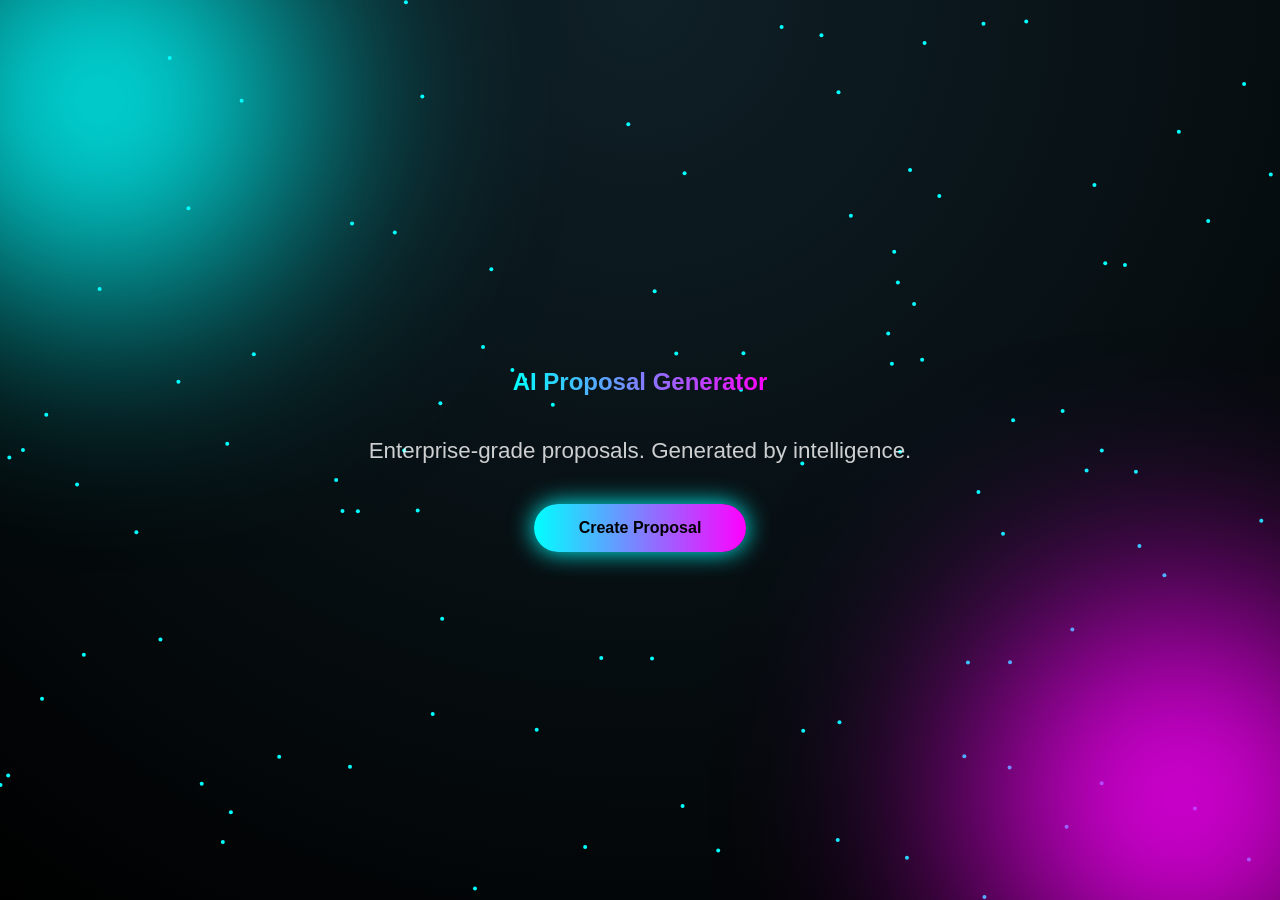
<file: frontend/index.html>
<!DOCTYPE html>
<html lang="en">
<head>
  <title>AI Proposal Generator</title>
  <link rel="stylesheet" href="css/style.css">
</head>
<body>

<div class="bg-orbs"></div>

<section class="hero">
  <h1 class="glow-text">AI Proposal Generator</h1>
  <p class="subtitle">Enterprise-grade proposals. Generated by intelligence.</p>

  <a href="create.html" class="neon-btn">Create Proposal</a>
</section>

<canvas id="network"></canvas>
<script src="js/app.js"></script>

</body>
</html>
</file>
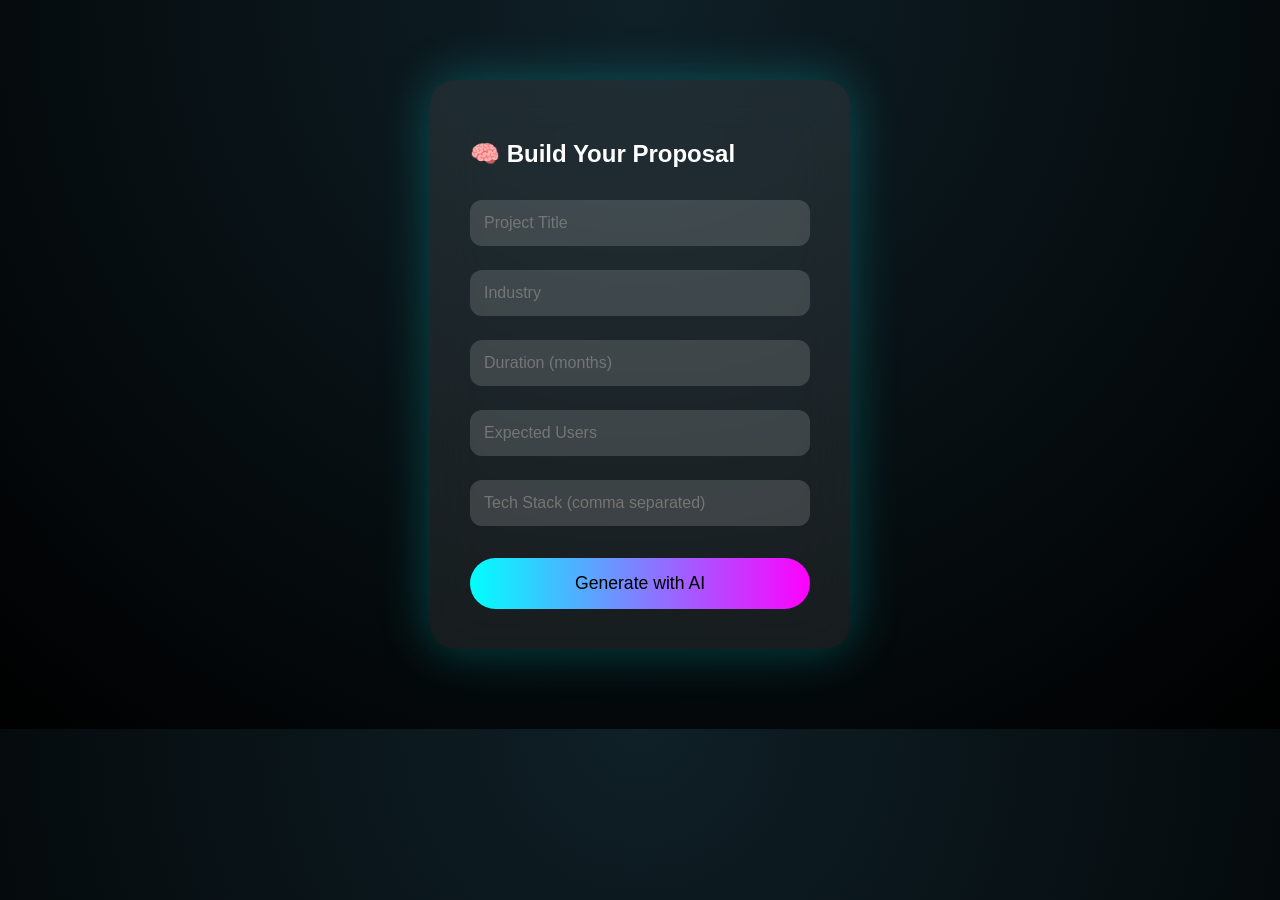
<file: frontend/create.html>
<!DOCTYPE html>
<html>
<head>
  <title>Create Proposal</title>
  <link rel="stylesheet" href="css/style.css">
</head>
<body>

<div class="glass-card">
  <h2>🧠 Build Your Proposal</h2>

  <input id="title" placeholder="Project Title">
  <input id="industry" placeholder="Industry">
  <input id="duration" type="number" placeholder="Duration (months)">
  <input id="users" type="number" placeholder="Expected Users">
  <input id="tech" placeholder="Tech Stack (comma separated)">

<button onclick="generate()">Generate with AI</button>
<div id="loader" class="loader hidden"></div>
</div>

<script src="js/app.js"></script>
</body>
</html>
</file>
<file: frontend/css/style.css>
* {
  box-sizing: border-box;
}

body {
  margin: 0;
  font-family: 'Segoe UI', sans-serif;
  background: radial-gradient(circle at top, #0f2027, #000);
  color: white;
  overflow-x: hidden;
}

.bg-orbs::before,
.bg-orbs::after {
  content: "";
  position: fixed;
  width: 400px;
  height: 400px;
  border-radius: 50%;
  filter: blur(120px);
  z-index: -1;
}

.bg-orbs::before {
  background: #00ffff;
  top: -100px;
  left: -100px;
}

.bg-orbs::after {
  background: #ff00ff;
  bottom: -100px;
  right: -100px;
}

.hero {
  height: 100vh;
  display: flex;
  flex-direction: column;
  justify-content: center;
  align-items: center;
  text-align: center;
}

.glow-text {
  background: linear-gradient(90deg, #00ffff, #ff00ff);
  -webkit-background-clip: text;
  background-clip: text;
  -webkit-text-fill-color: transparent;
}

.subtitle {
  opacity: 0.8;
  margin-bottom: 40px;
  font-size: 1.4rem;
}

.neon-btn {
  padding: 15px 45px;
  border-radius: 40px;
  background: linear-gradient(90deg, #00ffff, #ff00ff);
  color: black;
  font-weight: bold;
  text-decoration: none;
  box-shadow: 0 0 25px #00ffff;
  transition: 0.3s;
}

.neon-btn:hover {
  transform: scale(1.1);
  box-shadow: 0 0 60px #ff00ff;
}

.glass-card {
  width: 420px;
  margin: 80px auto;
  padding: 40px;
  border-radius: 25px;
  background: rgba(255,255,255,0.08);
  backdrop-filter: blur(25px);
  box-shadow: 0 0 50px rgba(0,255,255,0.25);
  animation: fadeUp 1.2s ease;
}

.glass-card.wide {
  width: 75%;
}

input {
  width: 100%;
  padding: 14px;
  margin: 12px 0;
  border-radius: 12px;
  border: none;
  background: rgba(255,255,255,0.15);
  color: white;
  font-size: 1rem;
}

button {
  width: 100%;
  margin-top: 20px;
  padding: 15px;
  border-radius: 30px;
  border: none;
  background: linear-gradient(90deg, #00ffff, #ff00ff);
  font-size: 1.1rem;
  cursor: pointer;
  transition: 0.3s;
}

button:hover {
  transform: scale(1.05);
}

h3 {
  margin-top: 30px;
  color: #00ffff;
}

@keyframes pulse {
  0% { filter: drop-shadow(0 0 15px #00ffff); }
  50% { filter: drop-shadow(0 0 40px #ff00ff); }
  100% { filter: drop-shadow(0 0 15px #00ffff); }
}

@keyframes fadeUp {
  from { opacity: 0; transform: translateY(60px); }
  to { opacity: 1; transform: translateY(0); }
}
#network {
  position: fixed;
  top: 0;
  left: 0;
  z-index: -2;
}
.loader {
  margin-top: 20px;
  width: 50px;
  height: 50px;
  border: 5px solid rgba(255,255,255,0.2);
  border-top: 5px solid #00ffff;
  border-radius: 50%;
  animation: spin 1s linear infinite;
}

.hidden {
  display: none;
}

@keyframes spin {
  100% { transform: rotate(360deg); }
}
.cost-grid {
  display: grid;
  grid-template-columns: repeat(2, 1fr);
  gap: 20px;
  margin-top: 40px;
}

.cost-card {
  padding: 25px;
  border-radius: 20px;
  background: rgba(255,255,255,0.08);
  backdrop-filter: blur(20px);
  text-align: center;
  font-size: 1.2rem;
  box-shadow: 0 0 30px rgba(0,255,255,0.3);
  transition: 0.3s;
}

.cost-card:hover {
  transform: translateY(-8px);
}

.total {
  background: linear-gradient(90deg,#00ffff,#ff00ff);
  color: black;
  font-weight: bold;
}
</file>
